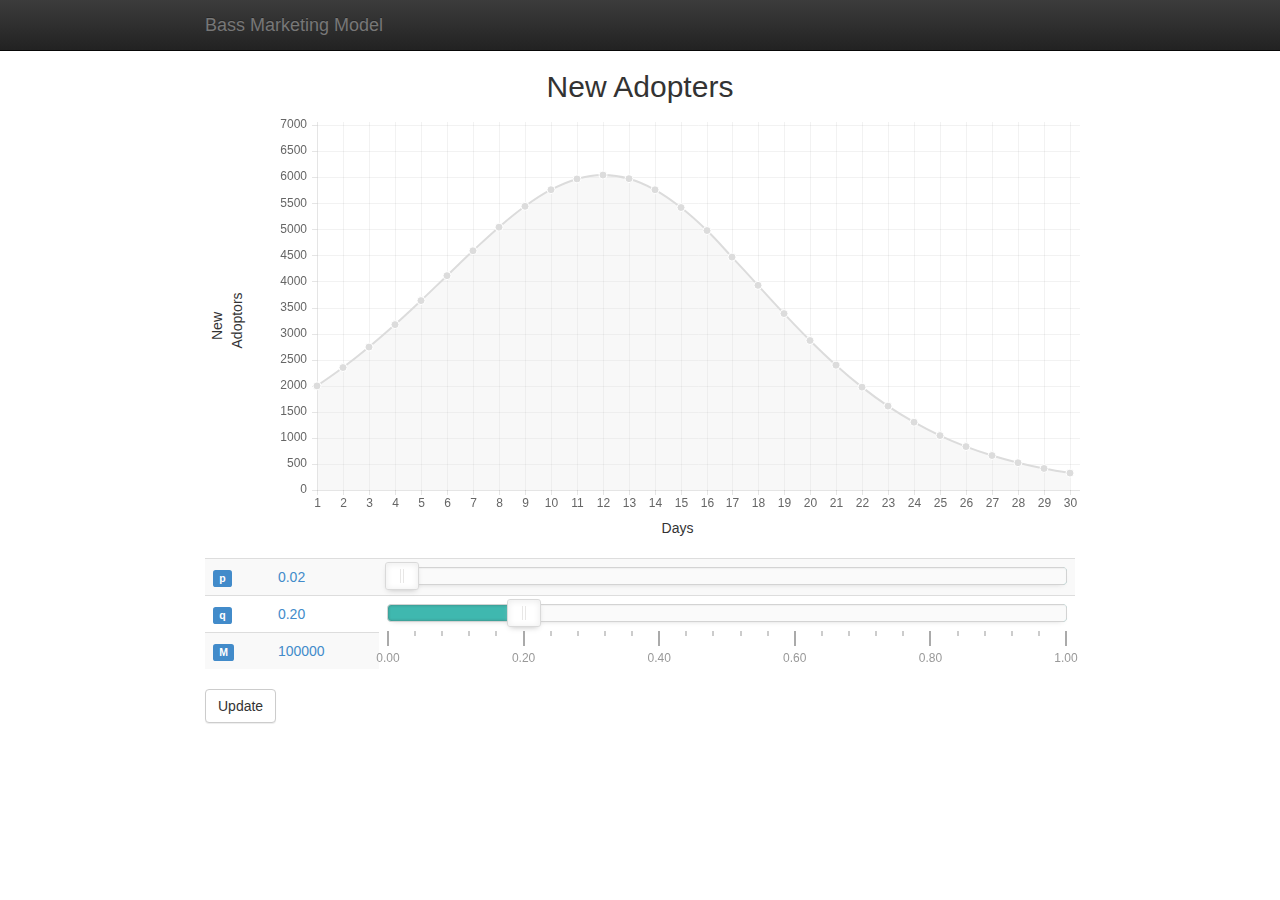
<file: index.html>
<!DOCTYPE html>
<html lang="en">
  <head>
    <meta charset="utf-8">
    <meta http-equiv="X-UA-Compatible" content="IE=edge">
    <meta name="viewport" content="width=device-width, initial-scale=1">
    <meta name="description" content="">
    <meta name="author" content="">
    <link rel="icon" href="../../favicon.ico">

    <title>Bass Marketing Model</title>


    <!-- CSS HERE -->
    
    <link rel="stylesheet" href="lib/vendor.css" type="text/css"/>
    
    <link rel="stylesheet" href="styles/main.css" type="text/css"/>
    
  </head>

  <body>

    <div class="navbar navbar-inverse navbar-fixed-top" role="navigation">
      <div class="container">
        <div class="navbar-header">
          <a class="navbar-brand" href="#">Bass Marketing Model</a>
        </div>
        <!--<div class="collapse navbar-collapse">-->
          <!--<ul class="nav navbar-nav">-->
            <!--<li class="active"><a href="#">Home</a></li>-->
          <!--</ul>-->
        <!--</div>&lt;!&ndash;/.nav-collapse &ndash;&gt;-->
      </div>
    </div>

    <div class="container">
      
<h2 class="text-center">New Adopters</h2>


      
<div class="row">
  <div class="col-sm-1 vcenter">
    <p class="rotateVerticle text-center">New Adoptors</p>
  </div><!--
  --><div class="col-sm-11 vcenter">
    <canvas id="bassChart" width="800" height="400" style="width: 800px; height: 400px;"></canvas>
    <p class="text-center">Days</p>
  </div>
</div>

<table class="table table-striped">
  <tr>
    <td>
      <span class="label label-primary">p</span>
    </td>
    <td>
      <a id="plabel"></a>
    </td>
    <td style="width: 80%;">
      <div class="sliders" id="paramp"></div>
    </td>
  </tr>
  <tr>
    <td>
      <span class="label label-primary">q</span>
    </td>
    <td>
      <a id="qlabel"></a>
    </td>
    <td>
      <div class="sliders" id="paramq"></div>
    </td>
  </tr>
  <tr>
    <td>
      <span class="label label-primary">M</span>
    </td>
    <td>
      <a id="mlabel">100000</a>
    </td>
  </tr>
</table>
<button id="update" type="button" class="sliders btn btn-default">Update</button>


</table>


      
    </div><!-- /.container -->


    <script src="//ajax.googleapis.com/ajax/libs/jquery/2.1.1/jquery.min.js"></script>
    
    <script src="lib/vendor.js" type="text/javascript"></script>
    
    <script src="scripts/main.js" type="text/javascript"></script>
    
  </body>
</html>
</file>
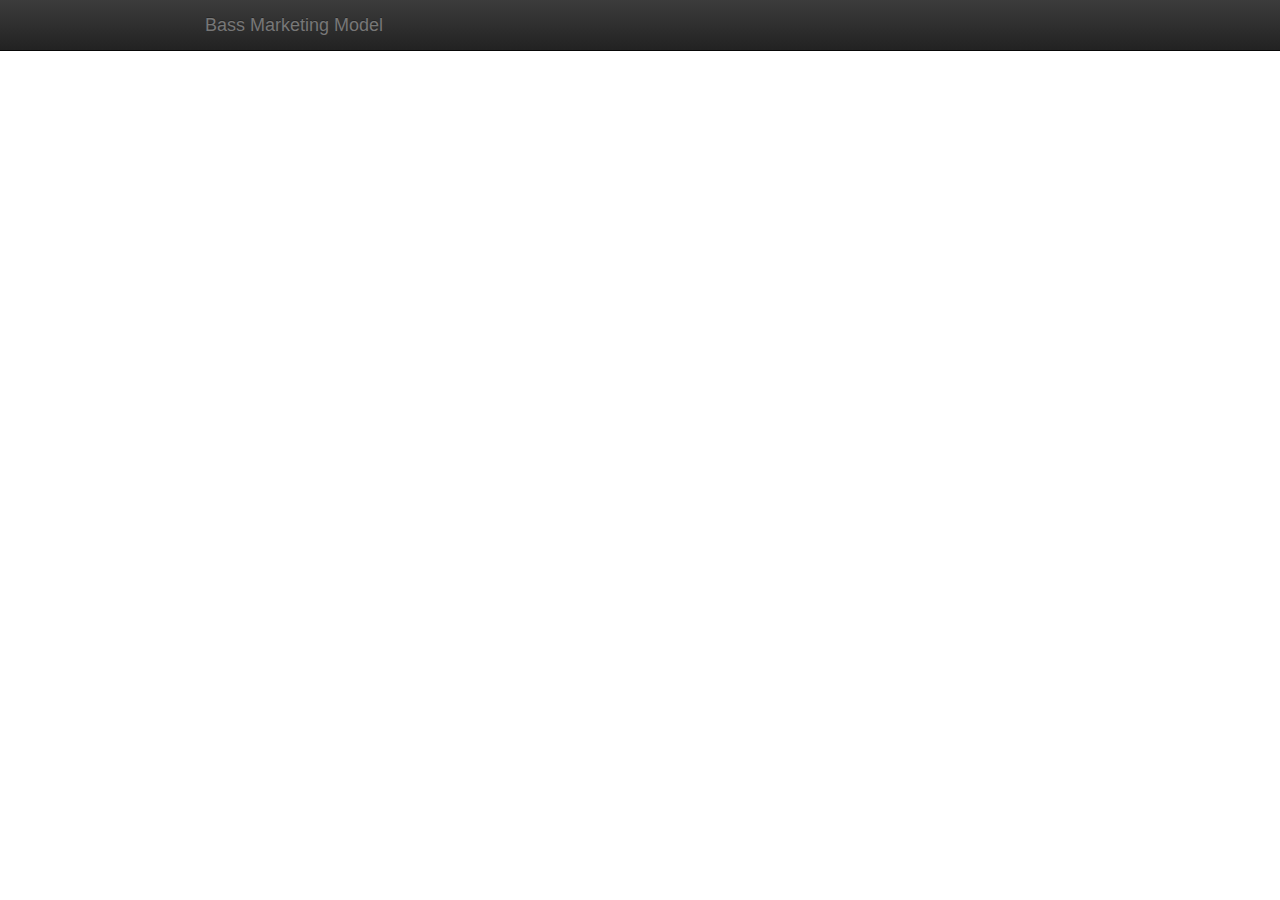
<file: team.html>
<!DOCTYPE html>
<html lang="en">
  <head>
    <meta charset="utf-8">
    <meta http-equiv="X-UA-Compatible" content="IE=edge">
    <meta name="viewport" content="width=device-width, initial-scale=1">
    <meta name="description" content="">
    <meta name="author" content="">
    <link rel="icon" href="../../favicon.ico">

    <title>Bass Marketing Model</title>


    <!-- CSS HERE -->
    
    <link rel="stylesheet" href="lib/vendor.css" type="text/css"/>
    
    <link rel="stylesheet" href="styles/main.css" type="text/css"/>
    
  </head>

  <body>

    <div class="navbar navbar-inverse navbar-fixed-top" role="navigation">
      <div class="container">
        <div class="navbar-header">
          <a class="navbar-brand" href="#">Bass Marketing Model</a>
        </div>
        <!--<div class="collapse navbar-collapse">-->
          <!--<ul class="nav navbar-nav">-->
            <!--<li class="active"><a href="#">Home</a></li>-->
          <!--</ul>-->
        <!--</div>&lt;!&ndash;/.nav-collapse &ndash;&gt;-->
      </div>
    </div>

    <div class="container">
      
  <h1></h1>


      



      
    </div><!-- /.container -->


    <script src="//ajax.googleapis.com/ajax/libs/jquery/2.1.1/jquery.min.js"></script>
    
    <script src="lib/vendor.js" type="text/javascript"></script>
    
    <script src="scripts/main.js" type="text/javascript"></script>
    
  </body>
</html>
</file>
<file: styles/main.css>
body{padding-top:50px}.starter-template{padding:40px 15px;text-align:center}.row{margin-top:10px;margin-bottom:10px}.container{width:900px}.rotateVerticle{-ms-transform:rotate(270deg);-moz-transform:rotate(270deg);-webkit-transform:rotate(270deg);-o-transform:rotate(270deg)}.vcenter{display:inline-block;vertical-align:middle;float:none}
</file>
